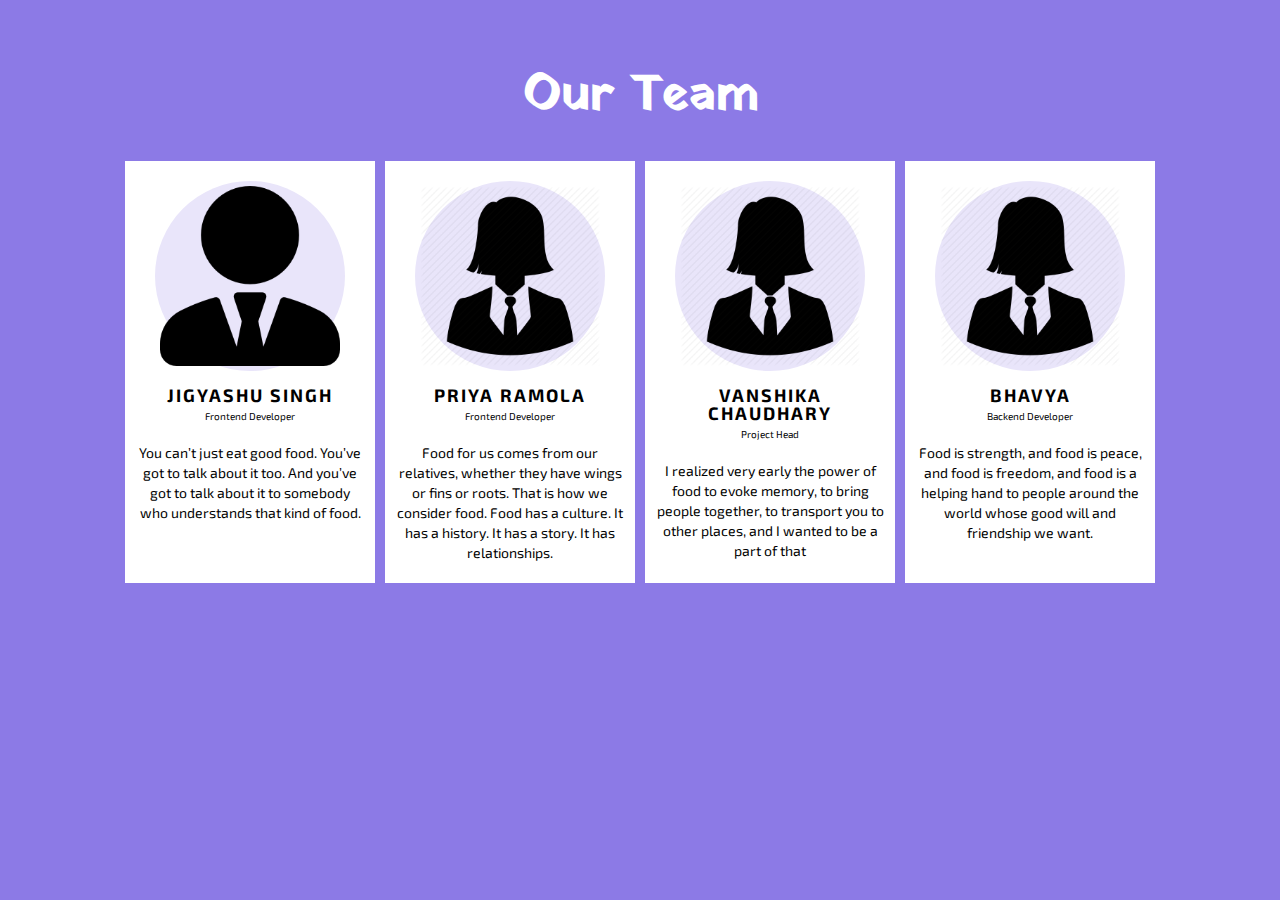
<file: Aboutus.html>
<!DOCTYPE html>
<html lang="en">
<head>
	<meta charset="UTF-8">
	<title>About Us</title>
	<link rel="stylesheet" href="https://use.fontawesome.com/releases/v5.8.1/css/all.css">
	<link rel="stylesheet" href="Aboutus.css">
</head>
<body>
    
<div class="wrapper">
    <h1>Our Team</h1>
    <div class="our_team">
        <div class="team_member">
          <div class="member_img">
             <img src="businessman-2.png" alt="our_team">
            <div class="social_media">
                <a href="https://www.linkedin.com/in/jigyashu-singh-lodhi-89a3b7233/" class="Linkdin item" ><i class="fab fa-linkedin"></i></a>
               <a href="https://instagram.com/jigyashu.singh?igshid=ZGUzMzM3NWJiOQ=="  class="instagram item"><i class="fab fa-instagram"></i></a>
             </div>
          </div>
          <h3>Jigyashu Singh</h3>
          <span>Frontend Developer</span>
          <p>
            
            You can’t just eat good food. You’ve got to talk about it too. And you’ve got to talk about it to somebody who understands that kind of food.</p>
        </div>
        <div class="team_member">
           <div class="member_img">
             <img src="Z.Female.png" alt="our_team">
             <div class="social_media">
                <a href="https://www.linkedin.com/in/jigyashu-singh-lodhi-89a3b7233/" class="Linkdin item" ><i class="fab fa-linkedin"></i></a>
                <a href="https://instagram.com/jigyashu.singh?igshid=ZGUzMzM3NWJiOQ=="  class="instagram item"><i class="fab fa-instagram"></i></a>
             </div>
          </div>
          <h3>Priya Ramola</h3>
          <span>Frontend Developer</span>
          <p>Food for us comes from our relatives, whether they have wings or fins or roots. That is how we consider food. Food has a culture. It has a history. It has a story. It has relationships.</p>
      </div>
        <div class="team_member">
           <div class="member_img">
             <img src="Z.Female.png" alt="our_team">
             <div class="social_media">
                <a href="https://www.linkedin.com/in/jigyashu-singh-lodhi-89a3b7233/" class="Linkdin item" ><i class="fab fa-linkedin"></i></a>
                <a href="https://instagram.com/jigyashu.singh?igshid=ZGUzMzM3NWJiOQ=="  class="instagram item"><i class="fab fa-instagram"></i></a>
             </div>
          </div>
          <h3>Vanshika Chaudhary</h3>
          <span>Project Head</span>
          <p>I realized very early the power of food to evoke memory, to bring people together, to transport you to other places, and I wanted to be a part of that</p>
      </div>
        <div class="team_member">
           <div class="member_img">
             <img src="Z.Female.png" alt="our_team">
             <div class="social_media">
                <a href="https://www.linkedin.com/in/jigyashu-singh-lodhi-89a3b7233/" class="Linkdin item" ><i class="fab fa-linkedin"></i></a>
                <a href="https://instagram.com/jigyashu.singh?igshid=ZGUzMzM3NWJiOQ=="  class="instagram item"><i class="fab fa-instagram"></i></a>
             </div>
          </div>
          <h3>Bhavya</h3>
          <span>Backend Developer</span>
          <p>Food is strength, and food is peace, and food is freedom, and food is a helping hand to people around the world whose good will and friendship we want.</p>
      </div>  
    </div>
</div>	

</body>
</html>
</file>
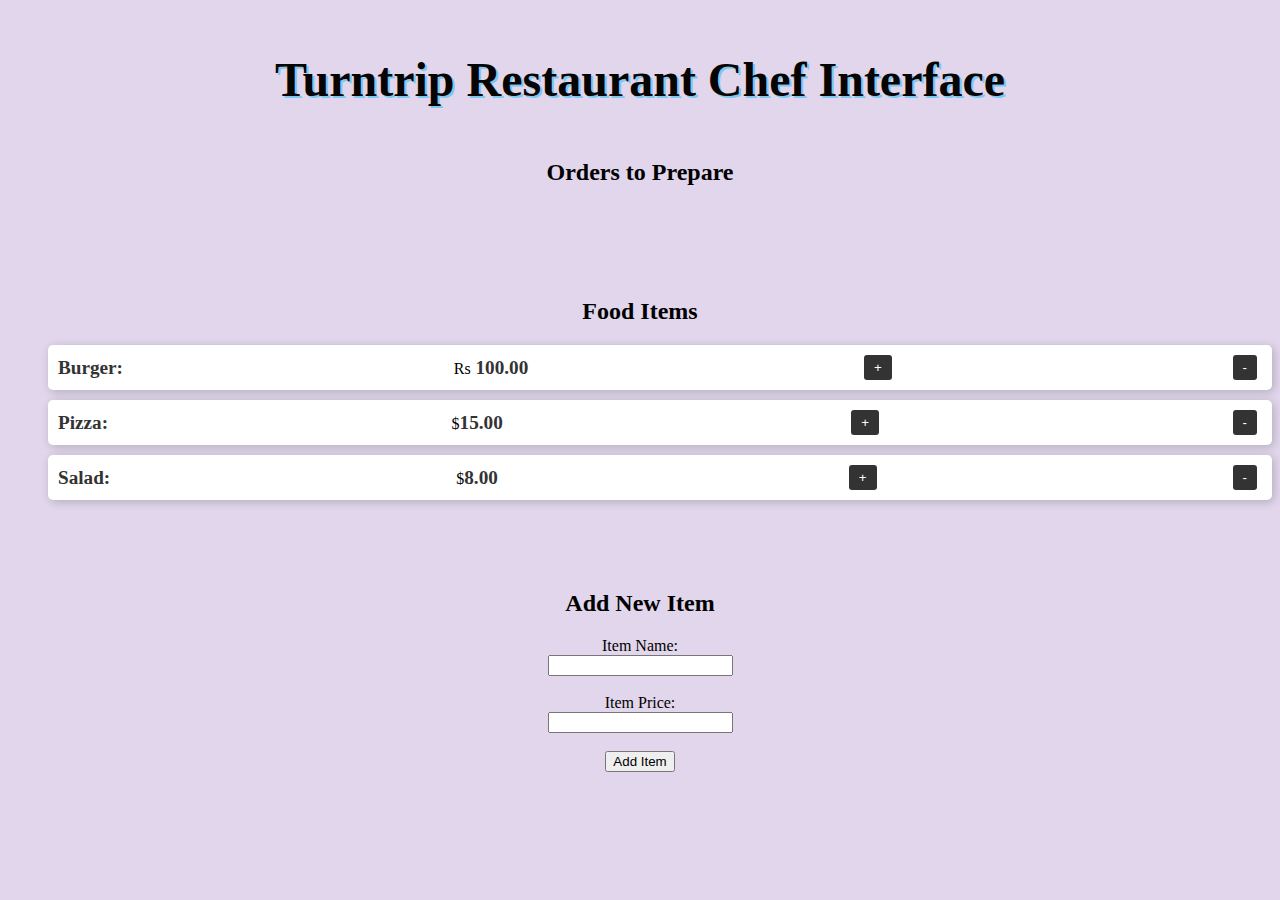
<file: chef1.html>
<!DOCTYPE html>
<html>

<head>
  <title>Turntrip Restaurant Chef Interface</title>
  <link rel="stylesheet" href="chef1.css">
</head>

<body>
  <h1>Turntrip Restaurant Chef Interface</h1>



  <form action="">
    <!-- Messages will be displayed here -->
    <center>
      <h2>Orders to Prepare</h2>
      <ul id="cart-items"></ul>
    </center>
  </form>
  <br><br><br><br>
  <center>
    <h2>Food Items</h2>
  </center>
  <ul>
    <li>
      <span>Burger:</span>
      <span>Rs<span id="burger-price"> 100.00</span></span>
      <button onclick="increasePrice('burger')">+</button>
      <button onclick="decreasePrice('burger')">-</button>
    </li>
    <li>
      <span>Pizza:</span>
      <span>$<span id="pizza-price">15.00</span></span>
      <button onclick="increasePrice('pizza')">+</button>
      <button onclick="decreasePrice('pizza')">-</button>
    </li>
    <li>
      <span>Salad:</span>
      <span>$<span id="salad-price">8.00</span></span>
      <button onclick="increasePrice('salad')">+</button>
      <button onclick="decreasePrice('salad')">-</button>
    </li>
  </ul>
  <br><br><br>
  <center>
    <h2>Add New Item</h2>
    <label for="item-name">Item Name:</label><br>
    <input type="text" id="item-name"><br>
    <br>
    <label for="item-price">Item Price:</label><br>
    <input type="number" id="item-price"><br>
    <br>
    <button onclick="addNewItem()">Add Item</button>
  </center>
</body>

</html>
<script>
  function increasePrice(item) {
    var price = document.getElementById(item + "-price").innerHTML;
    price = parseFloat(price) + 1.00;
    document.getElementById(item + "-price").innerHTML = price.toFixed(2);
  }

  function decreasePrice(item) {
    var price = document.getElementById(item + "-price").innerHTML;
    price = parseFloat(price) - 1.00;
    if (price < 0) {
      price = 0;
    }
    document.getElementById(item + "-price").innerHTML = price.toFixed(2);
  }

  function addNewItem() {
    var item = document.getElementById("item-name").value;
    var price = document.getElementById("item-price").value;
    if (item && price) {
      var ul = document.getElementsByTagName("ul")[0];
      var li = document.createElement("li");
      var span1 = document.createElement("span");
      var span2 = document.createElement("span");
      var button1 = document.createElement("button");
      var button2 = document.createElement("button");
      span1.innerHTML = item + ":";
      span2.innerHTML = "$" + price;
      button1.innerHTML = "+";
      button1.setAttribute("onclick", "increasePrice('" + item + "')");
      button2.innerHTML = "-";
      button2.setAttribute("onclick", "decreasePrice('" + item + "')");
      li.appendChild(span1);
      li.appendChild(span2);
      li.appendChild(button1);
      li.appendChild(button2);
      ul.appendChild(li);
      document.getElementById("item-name").value = "";
      document.getElementById("item-price").value = "";
    } else {
      alert("Please enter both item name and price.");
    }
  }

  // .............................................
  // Retrieve the cart array from local storage
const cart = JSON.parse(localStorage.getItem('cart')) || [];
  // Update the cart items element and cart total element
  const cartItems = document.getElementById('cart-items');
// Update the cart items element and cart total element
cartItems.innerHTML = '';
cart.forEach((cartItem) => {
  const itemHTML = `
    <li>
      ${cartItem.name} x ${cartItem.quantity} - $${cartItem.price * cartItem.quantity}
      <button onclick="markOrderReady('${cartItem.name}')">Order Ready</button>
    </li>
  `;
  cartItems.innerHTML += itemHTML;
});
function markOrderReady(itemName) {
  const orderReady = JSON.parse(localStorage.getItem('orderReady')) || [];
  if (!orderReady.includes(itemName)) {
    orderReady.push(itemName);
    localStorage.setItem('orderReady', JSON.stringify(orderReady));
  }
}

// ...........................................


</script>
</file>
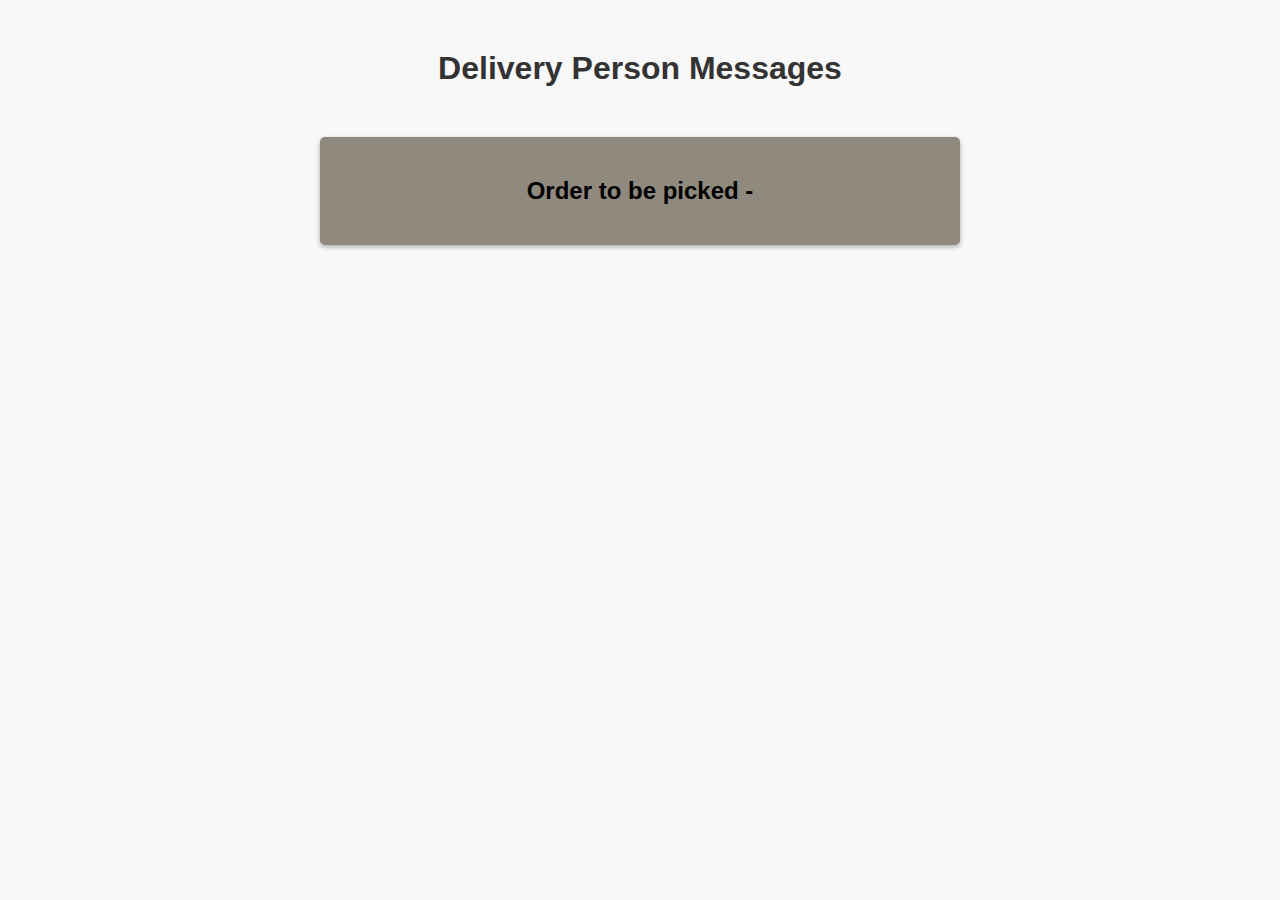
<file: Del.html>
<!DOCTYPE html>
<html>

<head>
	<title>Delivery Person Messages</title>
	<meta charset="UTF-8">
	<meta name="viewport" content="width=device-width, initial-scale=1.0">
	<link rel="stylesheet" href="Del.css">
</head>

<body>
	<h1>Delivery Person Messages</h1>

	<div id="message-list">
		<!-- Messages will be displayed here -->
		<center>
			<h2>Order to be picked -
		</center>
		<ul id="orders-ready"></ul>
	</div>

	<script>
		// Use JavaScript to retrieve messages from a database or API
		// and display them in the message list

		// Example code using jQuery and the fetch() method

		const orderReady = JSON.parse(localStorage.getItem('orderReady')) || [];
		console.log(orderReady);
		// Get the <ul> element by its ID
		const ordersReadyList = document.getElementById('orders-ready');

		// Loop through the list of order ready items and create <li> elements for each item
		orderReady.forEach(itemName => {
			const li = document.createElement('li');

			li.textContent = itemName;
			ordersReadyList.appendChild(li);
			const button = document.createElement('button');
			button.textContent = 'Remove';
			button.addEventListener('click', () => {
				const index = orderReady.indexOf(itemName);
				if (index !== -1) {
					orderReady.splice(index, 1);
					localStorage.setItem('orderReady', JSON.stringify(orderReady));
					li.remove();
				}
			});

			li.appendChild(button);
			ordersReadyList.appendChild(li);
		});
	</script>
</body>

</html>
</file>
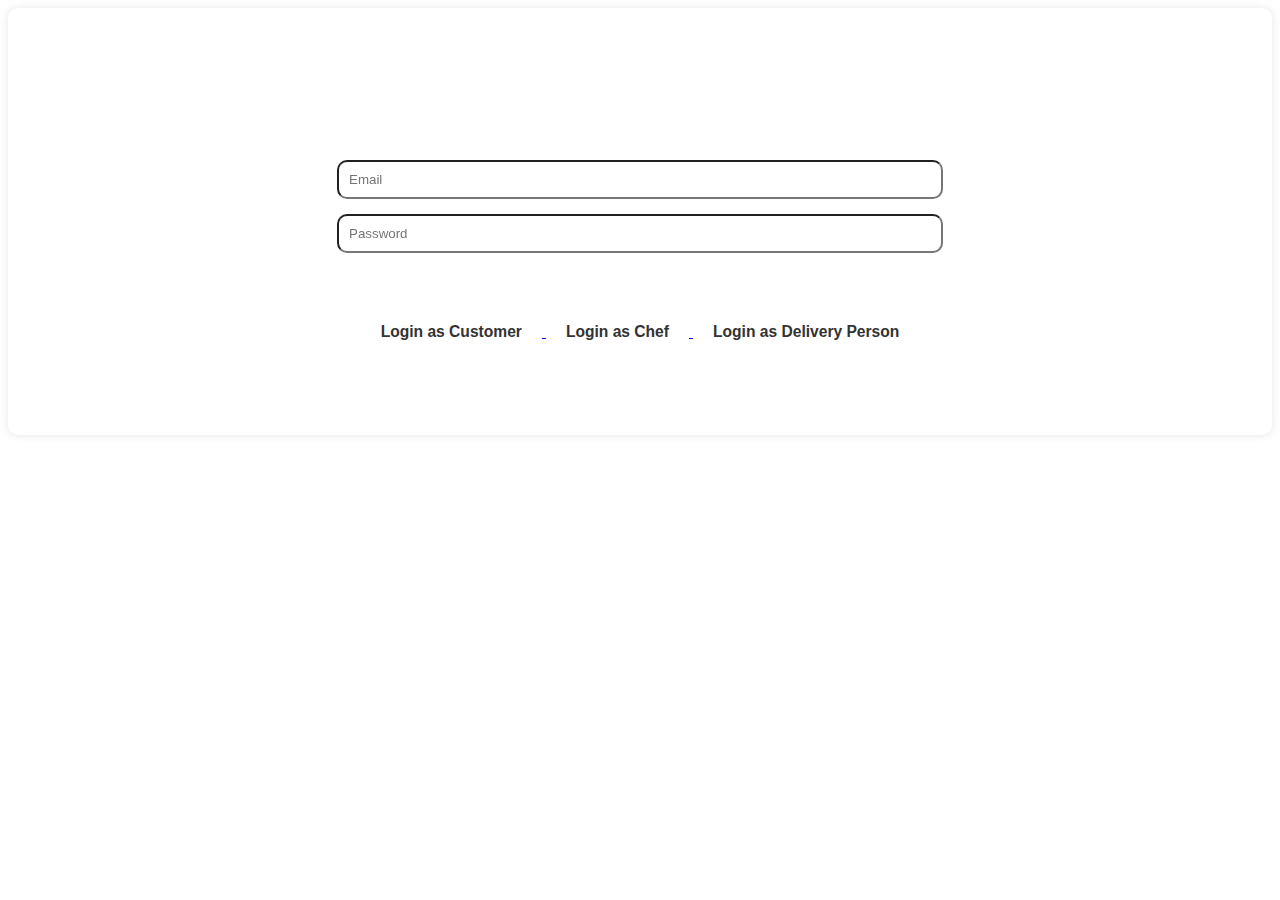
<file: Login.html>
<!DOCTYPE html>
<html>
<head>
    <title>Sign Up</title>
    <link rel="stylesheet" type="text/css" href="Login.css">
</head>
<body>
    <div class="container">
        <h2>Login </h2>   
        <div>
            <center>         
                <form id="signup-form">  
                    <center>                  
                    <input type="email" name="Email" placeholder="Email">
                    <input type="password" name="Password" placeholder="Password" >
                    <br>                   
                    <div id="additional-fields" style="display: none;">     
                    </center>      
                    </div>                   
                    <center>
                        <span>     
                            <a href="sel_Res.html">                
                                <button class="login" id="login" type="button" onclick="resetForm(); ">
                                    <h3>Login as Customer</h3>
                                </button>
                            </a>                   
                        </span>
                        <span >  
                            <a href="chef1.html">                          
                                <button class="login" id="login" type="button" onclick="resetForm();showAdditionalFields();">
                                    <h3>Login as Chef</h3>
                                </button>
                            </a>
                        </span>
                        <span>       
                            <a href="Del.html">                 
                                   <button class="login" id="login" type="button" onclick="resetForm();showAdditionalFields();">
                                    <h3>Login as Delivery Person</h3>
                                </button>
                            </a>
                        </span>
                    </center>
                </form>
                
                <br>
            </center>
        </div>
    </div>
</body>

</html>
<script>
    function resetForm() {
        document.getElementById("signup-form").reset();
        document.getElementById("additional-fields").style.display = "none";
    }
    function showAdditionalFields() {
        document.getElementById("additional-fields").style.display = "block";
    }
    function showSignInForm() {
        window.location.href = "login.html";
    }
</script>
</file>
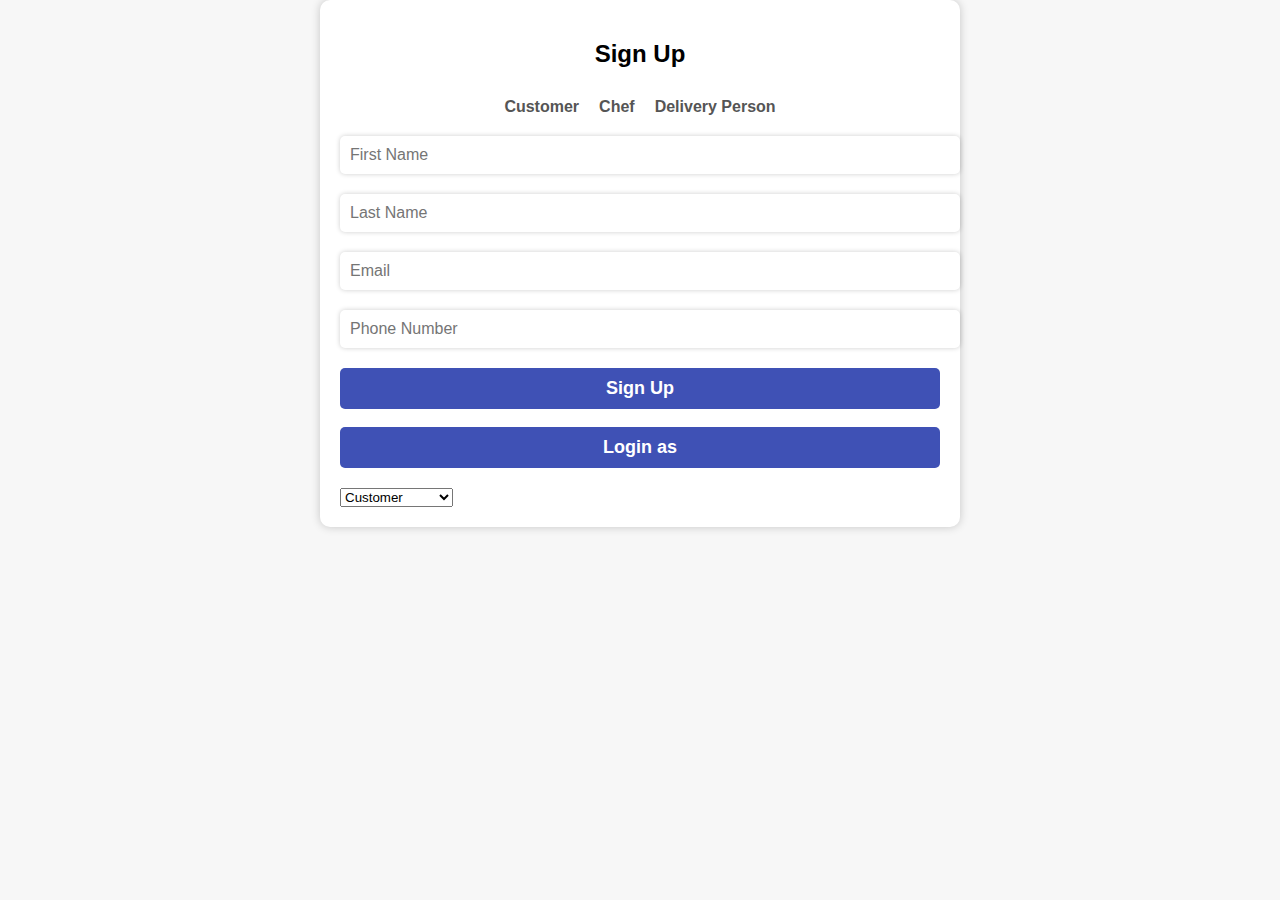
<file: snlogn.html>
<!DOCTYPE html>

<html>
    
    <head>
        <title>Sign Up</title>
        <link rel="stylesheet" type="text/css" href="snlogn.css">
    </head>
    
    <body>
        <div class="container">
        <h2>Sign Up</h2>
        <div class="toggle-button">
            <input type="radio" id="customer" name="toggle" value="customer" onclick="resetForm();">
            <label for="customer">Customer</label>
            <input type="radio" id="chef" name="toggle" value="chef" onclick="resetForm(); showAdditionalFields();">
            <label for="chef">Chef</label>
            <input type="radio" id="delivery" name="toggle" value="delivery"
            onclick="resetForm(); showAdditionalFields();">
            <label for="delivery">Delivery Person</label>
        </div>
        <form id="signup-form" action="signup.php" method="post">
            <label>
                <input type="text" name="firstname" placeholder="First Name" required>
            </label>
            <input type="text" name="lastname" placeholder="Last Name">
            <input type="email" name="email" placeholder="Email" required>
            <input type="tel" name="phone" placeholder="Phone Number" required>
            <!-- <input type="text" name="address" placeholder="State"> -->
            
            <div id="additional-fields" style="display: none;">
                <input type="text" name="post" placeholder="Post">
            </div>
            <input type="submit" value="Sign Up">
        </form>
        <a href="./login.html" class="button"></a>
        
        <br>
        <a href="./loginchef.html">
            <button class="login" id="login">
                Login as
            </button>
        </a>
        <select name="login" id="login">
            <option value="cus">Customer <a href=""></a></option>
            <option value="ch">chef</option>
            <option value="dp">delivery person</option>
        </select>
    </div>
</body>

</html>
            <script>
               function resetForm() {
                   document.getElementById("signup-form").reset();
                   document.getElementById("additional-fields").style.display = "none";
               }
               function showAdditionalFields() {
                   document.getElementById("additional-fields").style.display = "block";
               }
               function showSignInForm() {
                   window.location.href = "login.html";
               }
           </script>
</file>
<file: Aboutus.css>
@import url('https://fonts.googleapis.com/css?family=Exo+2|Yatra+One');

*{
  margin: 0;
  padding: 0;
  box-sizing: border-box;
  font-family: 'Exo 2', sans-serif;
}

body{
    background-color: #8c7ae6;
  /* background-image: url("https://img.freepik.com/free-photo/wooden-board-looking-out-blurred-bar_23-2147701384.jpg?size=626&ext=jpg&ga=GA1.2.905724116.1682970302&semt=ais");
    background-size: cover;
    height: auto; */

}

.wrapper{
  margin-top: 60px;
  text-align: center;
}

.wrapper h1{
  font-family: 'Yatra One', cursive;
  font-size: 48px;
  color: #fff;
  margin-bottom: 25px;
}

.our_team{
  width: auto;
  display: flex;
  justify-content: center;
  flex-wrap: wrap;
}

.our_team .team_member{
  width: 250px;
  margin: 5px;
  background: #fff;
  padding: 20px 10px;
}

.our_team .team_member .member_img{
  background: #e9e5fa;  
  max-width: 190px;
  width: 100%;
  height: 190px;
  margin: 0 auto;
  border-radius: 50%;
  padding: 5px;
  position: relative;
  cursor: pointer;
}

.our_team .team_member .member_img img{
  width: 100%;
  height: 100%;
}

.our_team .team_member h3{
  text-transform: uppercase;
  font-size: 18px;
  line-height: 18px;
  letter-spacing: 2px;
  margin: 15px 0 0px;
}

.our_team .team_member span{
  font-size: 10px;
}

.our_team .team_member p{
  margin-top: 20px;
  font-size: 14px;
  line-height: 20px;
}

.our_team .team_member .member_img .social_media{
  position: absolute;
  top: 5px;
  left: 5px;
  background: rgba(0,0,0,0.65);
  width: 95%;
  height: 95%;
  border-radius: 50%;
  display: flex;
  justify-content: center;
  align-items: center;
  transform: scale(0);
   transition: all 0.5s ease;
}

.our_team .team_member .member_img .social_media .item{
  margin: 0 10px;
}

.our_team .team_member .member_img .social_media .fab{
  color: #8c7ae6;
  font-size: 20px;
}

.our_team .team_member .member_img:hover .social_media{
  transform: scale(1);
}
</file>
<file: chef1.css>
/* body {
  background-color: #F8F8F8;
  font-family: Arial, sans-serif;
  margin: 0;
  padding: 0;
}


h1 {
  text-align: center;
  margin-top: 50px;
  margin-bottom: 50px;
  color: #333333;
}


ul {
  list-style: none;
  margin: 0;
  padding: 0;
}


li {
  background-color: #FFFFFF;
  border-radius: 5px;
  box-shadow: 0px 2px 2px #CCCCCC;
  margin-bottom: 10px;
  padding: 10px;
  position: relative;
}


li span:first-child {
  font-weight: bold;
  font-size: 18px;
}


li span:last-child {
  position: absolute;
  right: 10px;
  font-size: 18px;
}


li button {
  background-color: #CCCCCC;
  border: none;
  border-radius: 50%;
  color: #FFFFFF;
  cursor: pointer;
  font-size: 18px;
  height: 30px;
  margin-left: 10px;
  margin-right: 10px;
  width: 30px;
  transition: background-color 0.3s ease-in-out;
}


li button:hover {
  background-color: #333333;
}


h2:nth-of-type(2) {
  margin-top: 50px;
  margin-bottom: 10px;
}


label {
  display: block;
  margin-bottom: 5px;
}

input[type="text"],
input[type="number"] {
  border: none;
  border-radius: 5px;
  box-shadow: 0px 2px 2px #CCCCCC;
  font-size: 16px;
  padding: 10px;
  width: 100%;
  margin-bottom: 10px;
}


button:last-of-type {
  background-color: #333333;
  border: none;
  border-radius: 5px;
  color: #FFFFFF;
  cursor: pointer;
  font-size: 16px;
  padding: 10px;
  transition: background-color 0.3s ease-in-out;
}


button:last-of-type:hover {
  background-color: #666666;
}


body:before {
  content: "";
  position: fixed;
  top: 0;
  left: 0;
  width: 100%;
  height: 100%;
  z-index: -1;
  background-image: url('path/to/image.jpg');
  background-size: cover;
  background-position: center;
  opacity: 0.5;
} */

/* Define the background image for the page */
body {
  background-color: rgb(225, 214, 235);
  background-image: url('https://images.pexels.com/photos/1640774/pexels-photo-1640774.jpeg?cs=srgb&dl=pexels-ella-olsson-1640774.jpg&fm=jpg');
  background-size: cover;
}

/* Style the header */
h1 {
  font-size: 3em;
  text-align: center;
  color: #070404;
  text-shadow: 2px 2px #7cc8f1;
  padding: 20px 0;
}

/* Style the food items */
ul li {
  display: flex;
  align-items: center;
  justify-content: space-between;
  margin: 10px 0;
  padding: 10px;
  background-color: #fff;
  box-shadow: 2px 2px 10px rgba(0, 0, 0, 0.2);
  border-radius: 5px;
}

/* Add hover effect to the food items */
ul li:hover {
  transform: scale(1.05);
  transition: transform 0.3s ease;
}

/* Style the item name */
ul li span:first-child {
  font-size: 1.2em;
  font-weight: bold;
  color: #333;
}

/* Style the item price */
ul li span:last-child {
  font-size: 1.2em;
  font-weight: bold;
  color: #333;
}

/* Style the increase and decrease buttons */
ul li button {
  background-color: #333;
  color: #fff;
  border: none;
  padding: 5px 10px;
  margin: 0 5px;
  border-radius: 3px;
  cursor: pointer;
}

/* Add hover effect to the buttons */
ul li button:hover {
  background-color: #fff;
  color: #333;
  box-shadow: 2px 2px 5px rgba(0, 0, 0, 0.2);
  transition: all 0.3s ease;
}

/* Add an image to the page */
img {
  max-width: 100%;
  height: auto;
  margin: 20px auto;
  display: block;
  box-shadow: 2px 2px 10px rgba(0, 0, 0, 0.2);
  border-radius: 5px;
}
</file>
<file: Del.css>
/* Set global font and background color */
body {
    background-image: url("https://images.pexels.com/photos/7664397/pexels-photo-7664397.jpeg?auto=compress&cs=tinysrgb&w=1260&h=750&dpr=2");
    background-size: cover;
	font-family: Arial, sans-serif;
	background-color: #f8f8f8;
}

/* Style the page header */
h1 {
	text-align: center;
	margin-top: 50px;
	font-size: 2em;
	color: #333;
}

/* Style the message list container */
#message-list {
	margin: 50px auto;
	padding: 20px;
	max-width: 600px;
	background-color: #90897e;
	border-radius: 5px;
	box-shadow: 0px 2px 5px rgba(0, 0, 0, 0.3);
}

/* Style each message in the list */
#message-list p {
	margin: 10px 0;
	padding: 10px;
	border-radius: 5px;
	background-color: #eee;
	color: #333;
	cursor: pointer;
	transition: background-color 0.3s ease-in-out;
}

/* Add hover effect to each message */
#message-list p:hover {
	background-color: #f8f8f8;
}

/* Add active effect to each message */
#message-list p:active {
	background-color: #ddd;
}

/* Style the "read" message state */
#message-list p.read {
	background-color: #ddd;
	color: #888;
}

/* Add hover effect to the "read" message state */
#message-list p.read:hover {
	background-color: #ccc;
}
</file>
<file: Login.css>
body {
    background-image: url("https://img.freepik.com/free-photo/vintage-old-rustic-cutlery-dark_1220-4886.jpg?size=626&ext=jpg&uid=R101394332&ga=GA1.2.905724116.1682970302&semt=robertav1_2_sidr");
    background-size: cover;
  }
  
  .container {
    padding: 50px;
    border-radius: 10px;
    box-shadow: 0px 0px 10px rgba(0, 0, 0, 0.1);
    /* background-color: #ffffff;
    padding: 50px;
    border-radius: 10px;
    box-shadow: 0px 0px 10px rgba(0, 0, 0, 0.1); */
  }
  
  h2 {
    text-align: center;
    font-size: 36px;
    color: #ffffff;
    margin-bottom: 30px;
  }
  
  .toggle-button {
    display: flex;
    justify-content: center;
    margin-bottom: 30px;
  }
  
  .toggle-button label {
    display: inline-block;
    padding: 10px 20px;
    background-color: #fff;
    border-radius: 50px;
    color: #333;
    cursor: pointer;
    transition: all 0.3s ease;
  }
  
  .toggle-button input[type="radio"] {
    display: none;
  }
  
  .toggle-button input[type="radio"]:checked + label {
    background-color: #333;
    color: #fff;
  }
  
  form {
    /* background-color: rgba(255, 255, 255, 0.7);
    padding: 20px; */
    display: flex;
    flex-direction: column;
    margin-bottom: 30px;
  }
  
  label {
    display: block;
    margin-bottom: 10px;
  }
  
  input[type="email"],
  input[type="password"]
  {
    
    padding: 10px;
  color: #020202;
  border-radius: 10px;
  margin-bottom: 15px;
  width: 50%;
  background-color: rgba(255, 255, 255, 0.5); /* set the background color with some opacity */
  backdrop-filter: blur(10px); /* add a blur effect to the background */
  
}
  
  
  input[type="submit"] {
    background-color: #333;
    color: #fff;
    padding: 10px 20px;
    border: none;
    border-radius: 50px;
    cursor: pointer;
    transition: all 0.3s ease;
  }
  
  input[type="submit"]:hover {
    background-color: #fff;
    color: #333;
  }
  
  .login {
    background-color: #ffffff;
    color: #333;
    padding: 10px 20px;
    border: none;
    border-radius: 50px;
    cursor: pointer;
    transition: all 0.3s ease;
  }
  
  .login:hover {
    background-color: #333;
    color: #fff;
  }
  
  select {
    padding: 10px;
    border: none;
    border-radius: 5px;
    margin-bottom: 20px;
  }
  
  #additional-fields {
    display: none;
  }
</file>
<file: snlogn.css>
body {
    margin: 0;
    padding: 0;
    font-family: Arial, sans-serif;
    background-color: #f7f7f7;
  }
  
  .container {
    max-width: 600px;
    margin: 0 auto;
    padding: 20px;
    background-color: #fff;
    border-radius: 10px;
    box-shadow: 0px 0px 10px 0px rgba(0, 0, 0, 0.2);
  }
  
  h2 {
    text-align: center;
    margin-bottom: 30px;
  }
  
  .toggle-button {
    display: flex;
    justify-content: center;
    margin-bottom: 20px;
  }
  
  .toggle-button label {
    display: inline-block;
    margin: 0 10px;
    font-size: 16px;
    font-weight: bold;
    color: #555;
    cursor: pointer;
  }
  
  .toggle-button input[type="radio"] {
    display: none;
  }
  
  .toggle-button input[type="radio"]:checked + label {
    color: #000;
  }
  
  .signup-button {
    display: block;
    width: 100%;
    margin-bottom: 20px;
    padding: 10px 0;
    font-size: 18px;
    font-weight: bold;
    color: #fff;
    background-color: #3f51b5;
    border: none;
    border-radius: 5px;
    cursor: pointer;
  }
  
  .signup-button:hover {
    background-color: #2c3e50;
  }
  
  .login-button {
    display: block;
    width: 100%;
    margin-bottom: 20px;
    padding: 10px 0;
    font-size: 18px;
    font-weight: bold;
    color: #3f51b5;
    background-color: #fff;
    border: 2px solid #3f51b5;
    border-radius: 5px;
    cursor: pointer;
  }
  
  .login-button:hover {
    background-color: #3f51b5;
    color: #fff;
  }
  
  input[type="text"],
  input[type="email"],
  input[type="tel"],
  textarea {
    display: block;
    width: 100%;
    margin-bottom: 20px;
    padding: 10px;
    font-size: 16px;
    color: #555;
    border: none;
    border-radius: 5px;
    box-shadow: 0px 0px 5px 0px rgba(0, 0, 0, 0.2);
  }
  
  input[type="submit"] {
    display: block;
    width: 100%;
    margin-top: 20px;
    padding: 10px 0;
    font-size: 18px;
    font-weight: bold;
    color: #fff;
    background-color: #3f51b5;
    border: none;
    border-radius: 5px;
    cursor: pointer;
  }
  
  input[type="submit"]:hover {
    background-color: #2c3e50;
  }
  .login {
	display: flex;
	justify-content: center;
	align-items: center;
    width: 100%;
    margin-bottom: 20px;
    padding: 10px 0;
    font-size: 18px;
    font-weight: bold;
    color: #fff;
    background-color: #3f51b5;
    border: none;
    border-radius: 5px;
    cursor: pointer;
    
    
    
 }
  a{
    color: #f7f7f7;
    text-decoration: none;

  }
  
  .login:hover{
    background-color: #2c3e50;
  }
</file>
